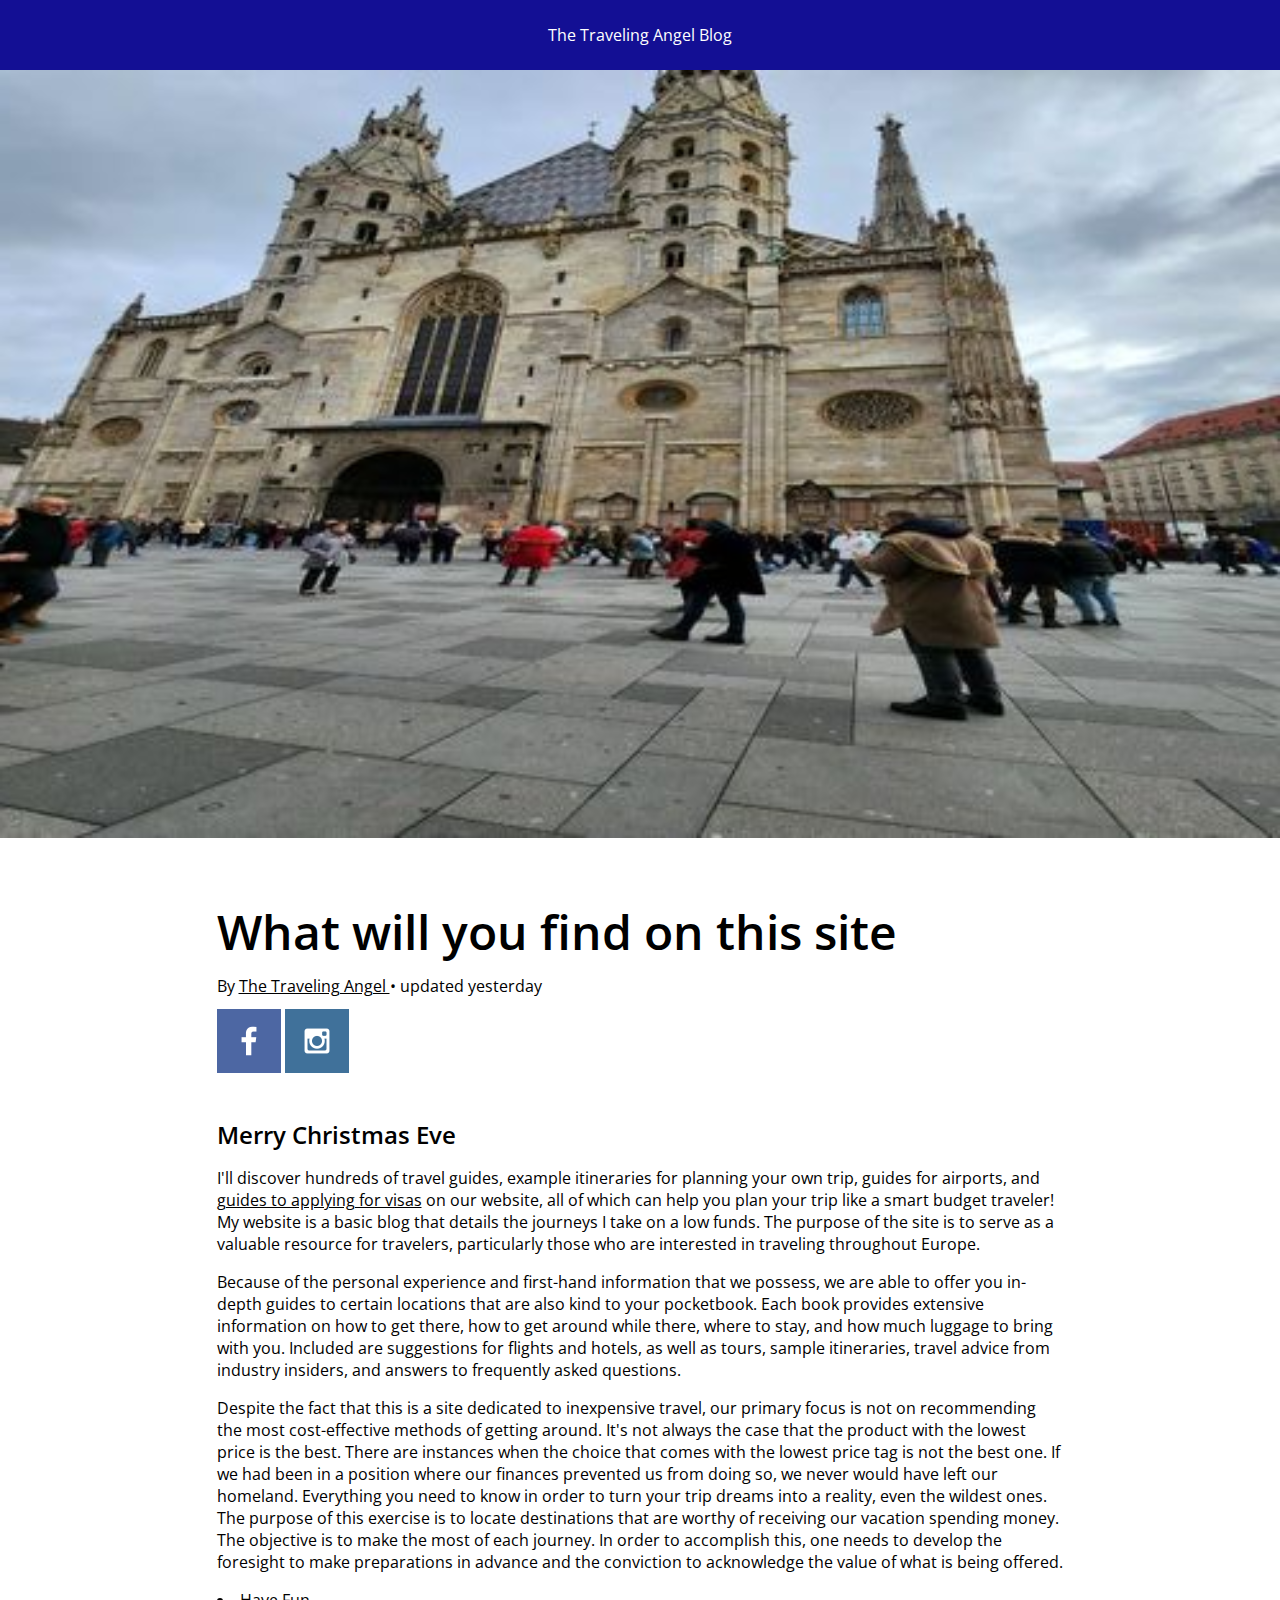
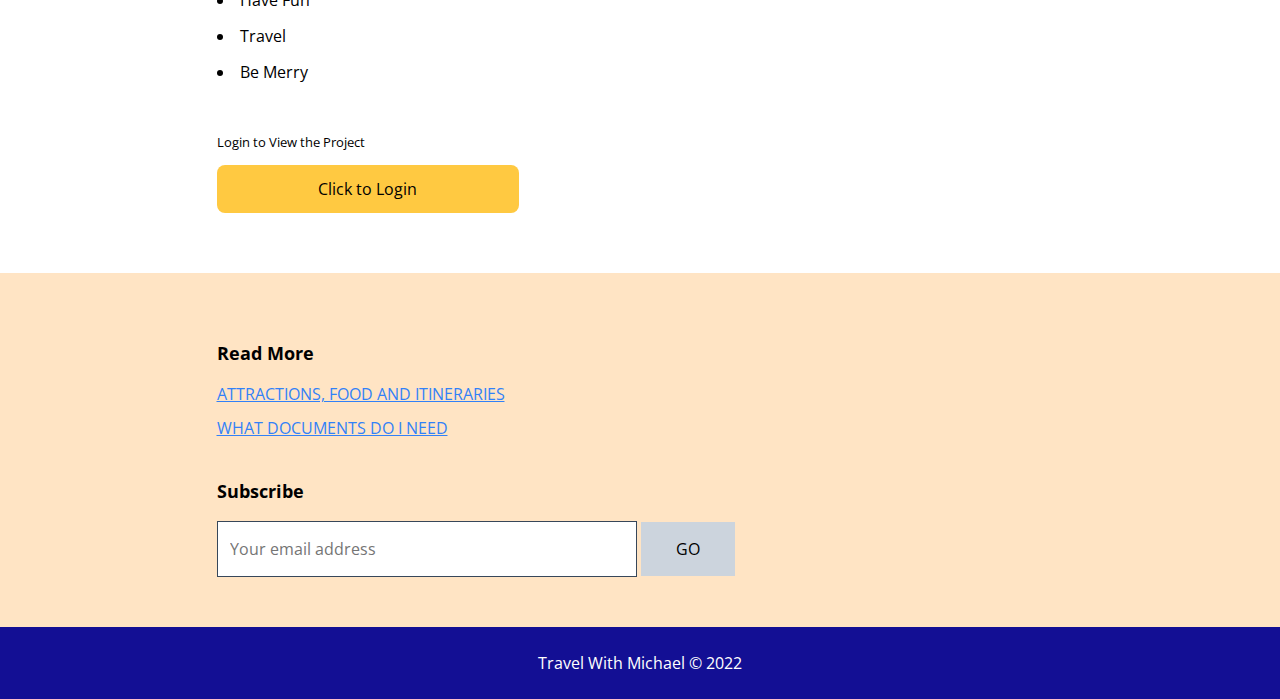
<file: blog.html>
<!DOCTYPE html>
<html lang="en">
<head>
  <meta charset="UTF-8">
  <meta http-equiv="X-UA-Compatible" content="IE=edge">
  <meta name="viewport" content="width=device-width, initial-scale=1.0">
  <title>The Traveling Angel| Travel on a Budget|Blog</title>
  <link rel="preconnect" href="https://fonts.googleapis.com"><link rel="preconnect" href="https://fonts.gstatic.com" crossorigin><link href="https://fonts.googleapis.com/css2?family=Open+Sans:wght@600&display=swap" rel="stylesheet">
  <link rel="stylesheet" href="css/blogstyle.css">
</head>
<body>

  <header>
    The Traveling Angel Blog
  </header>

  <article>
    
    <section class="hero-image">
      <img src="images/vienna_city_center_300x500.jpg" alt="hero image of vienna">
    </section>
    
    <main class="page-container">
      <h1>
        What will you find on this site
      </h1>
      <div class="post-author">
        By <a target="_blank" href="https://travelwithmichael.github.io/wdd130/travelguide/documents.html">The Traveling Angel </a> &#8226; updated yesterday
        <div class="social-links">
          <a target="_blank" href="https://www.facebook.com"><img src="images/facebook.png" alt="facebook"></a>
          <a target="_blank" href="https://instagram.com"><img src="images/instagram.png" alt="instagram"></a>
        </div>
      </div>

     <h2>
      Merry Christmas Eve
     </h2>
    

      <p>     I'll discover hundreds of travel guides, example itineraries for planning your own trip, guides for airports, and <a class="level1" href="https://travelwithmichael.github.io/wdd130/travelguide/">guides to applying for visas</a> on our website, all of which can help you plan your trip like a smart budget traveler! My website is a basic blog that details the journeys I take on a low funds. The purpose of the site is to serve as a valuable resource for travelers, particularly those who are interested in traveling throughout Europe.
      </p>

      <p>     Because of the personal experience and first-hand information that we possess, we are able to offer you in-depth guides to certain locations that are also kind to your pocketbook. Each book provides extensive information on how to get there, how to get around while there, where to stay, and how much luggage to bring with you. Included are suggestions for flights and hotels, as well as tours, sample itineraries, travel advice from industry insiders, and answers to frequently asked questions.
      </p>
      <p>
                Despite the fact that this is a site dedicated to inexpensive travel, our primary focus is not on recommending the most cost-effective methods of getting around. It's not always the case that the product with the lowest price is the best. There are instances when the choice that comes with the lowest price tag is not the best one. If we had been in a position where our finances prevented us from doing so, we never would have left our homeland. Everything you need to know in order to turn your trip dreams into a reality, even the wildest ones. The purpose of this exercise is to locate destinations that are worthy of receiving our vacation spending money. The objective is to make the most of each journey. In order to accomplish this, one needs to develop the foresight to make preparations in advance and the conviction to acknowledge the value of what is being offered.
      </p>

      <ul>

        <li>Have Fun</li>
        <li>Travel</li>
        <li>Be Merry</li>
      </ul>

<div class="login-area">

      <small>
        Login to View the Project
      </small> 
      <button>
        Click to Login
      </button>
</div>
    </main>
    
    
  </article>
  
  <footer>

    <section class="page-container">


    <h3>Read More</h3>

    <ul>
      <li> <a href="https://travelwithmichael.github.io/wdd130/travelguide/thingtodo.html">ATTRACTIONS, FOOD AND ITINERARIES</a></li>
      <li> <a href="https://travelwithmichael.github.io/wdd130/travelguide/documents.html">WHAT DOCUMENTS DO I NEED </a></li>

    </ul>


    <h3>Subscribe</h3>
    

    <form class="subscription-form">
      <input type="email" placeholder="Your email address">
      <input type="submit" value="Go">
    </form>

    </section>
    <div class="copyright">
      Travel With Michael
      &copy; 2022
    </div>
   
  </footer>
</body>
</html>
</file>
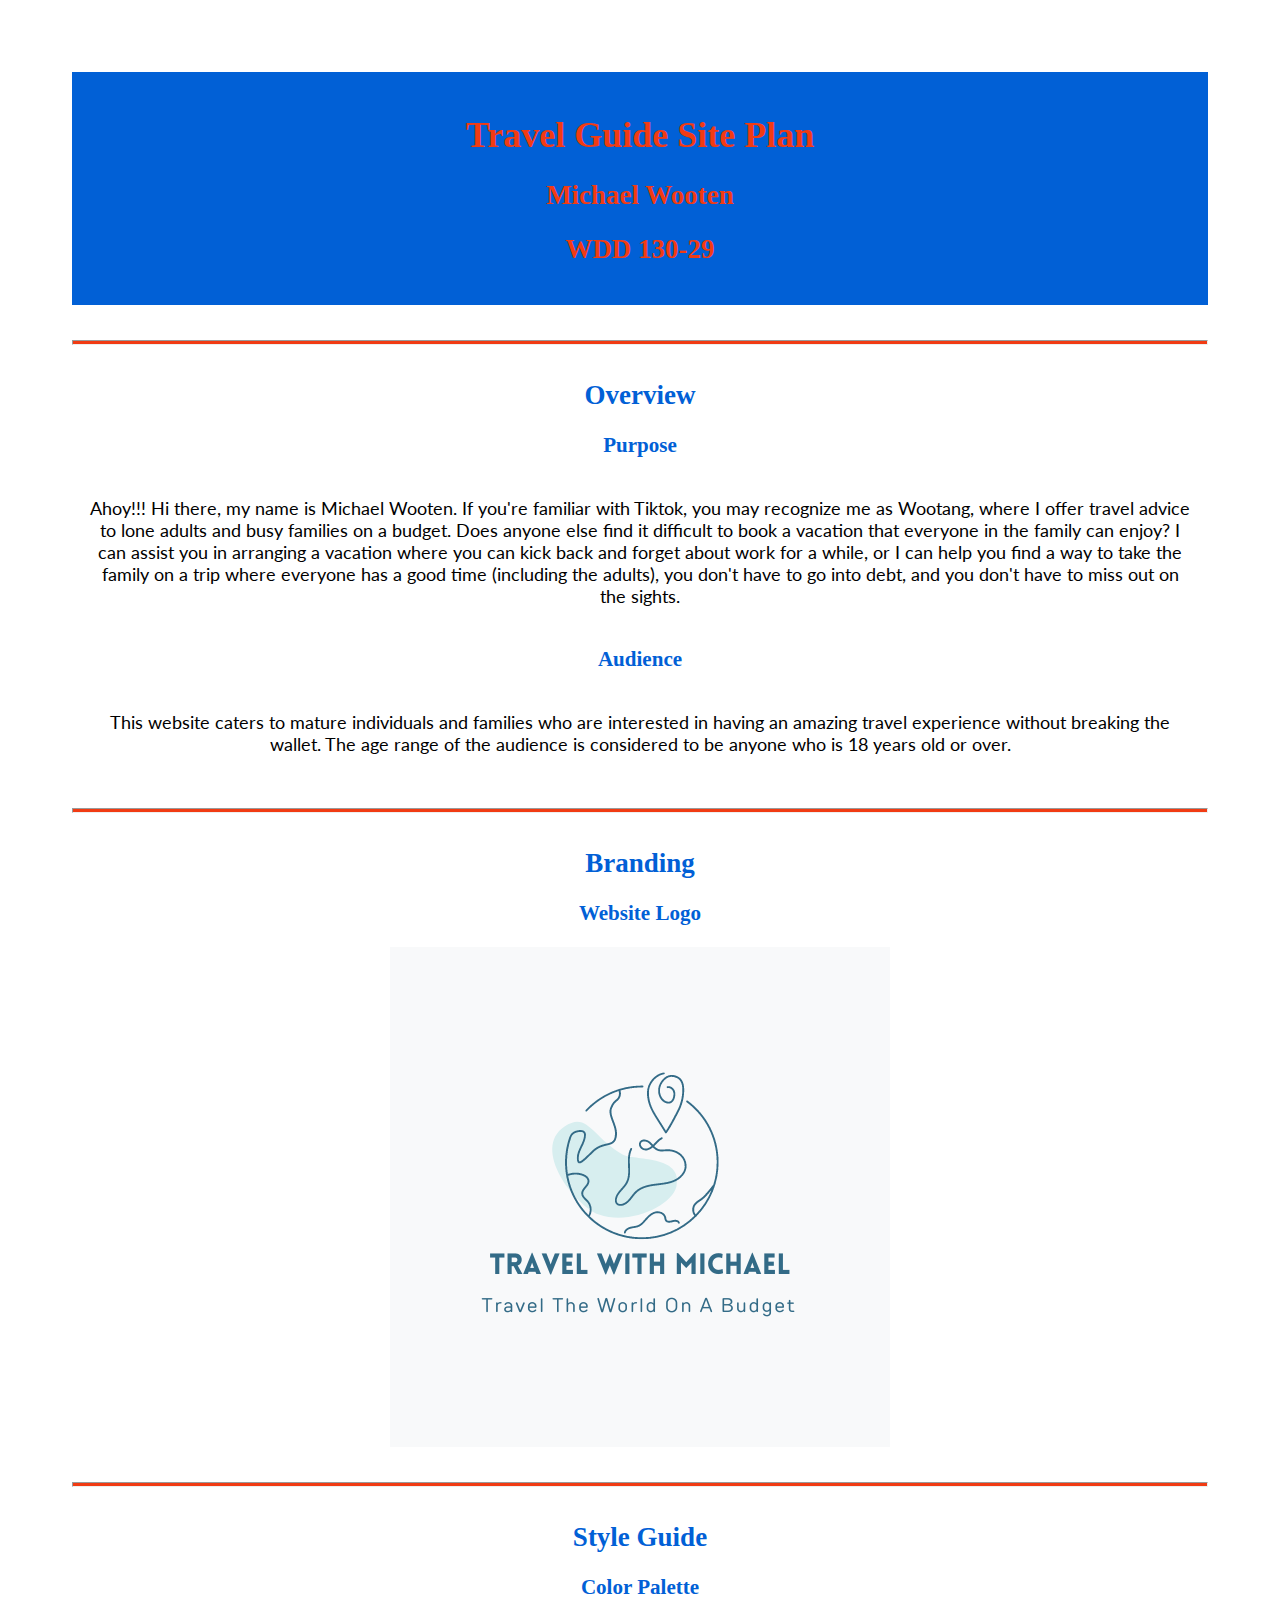
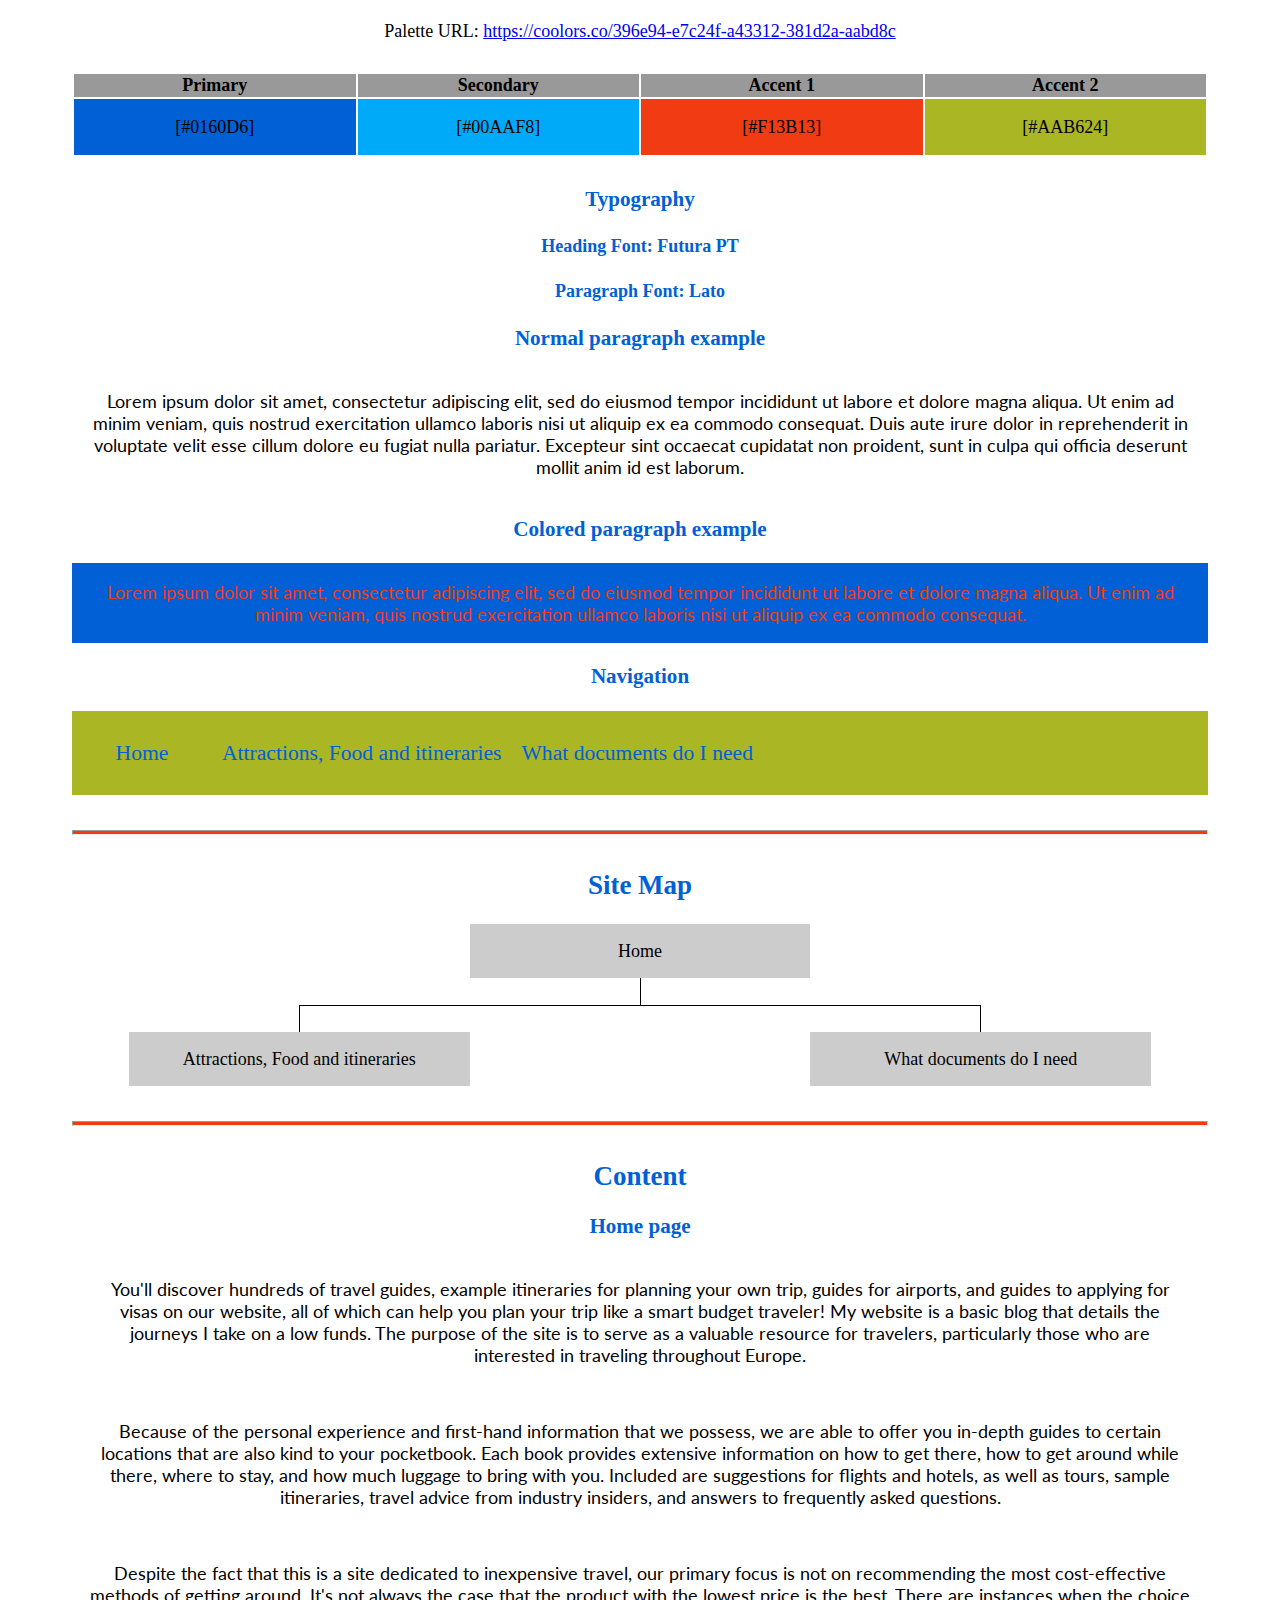
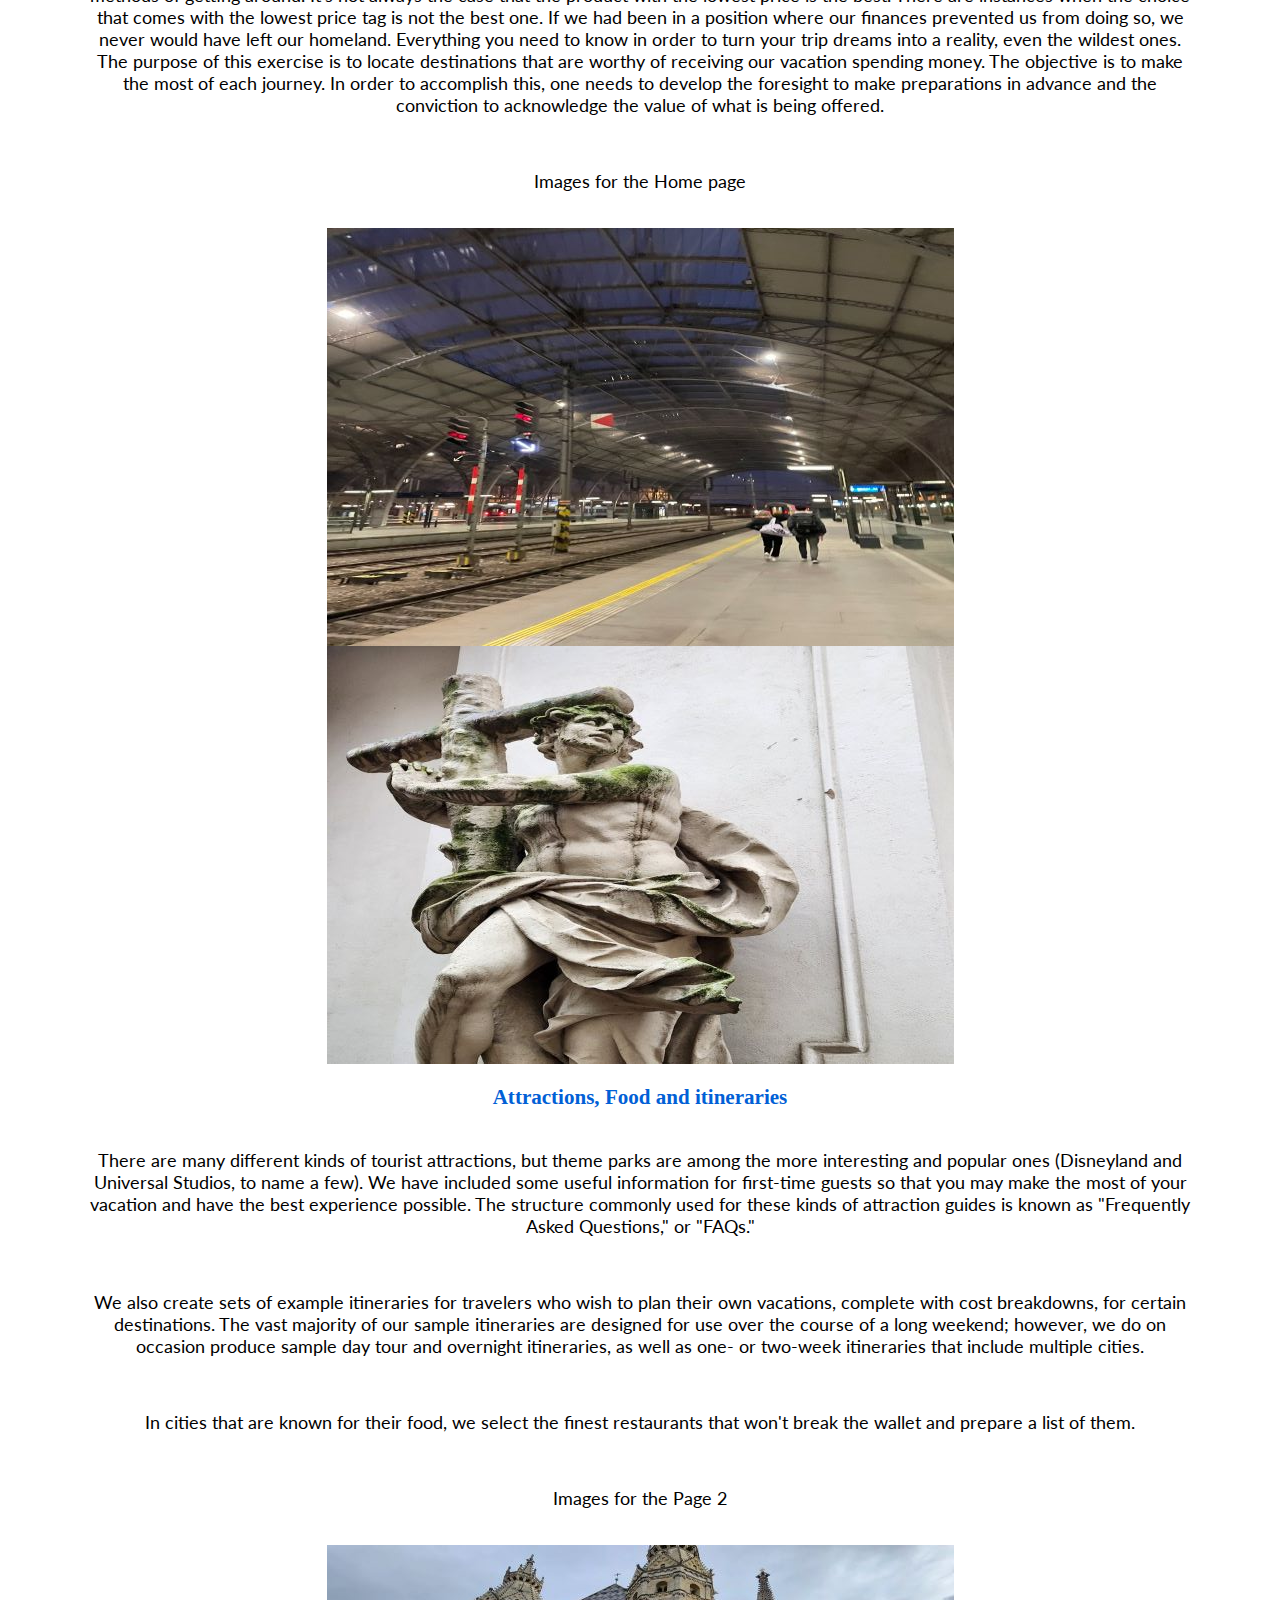
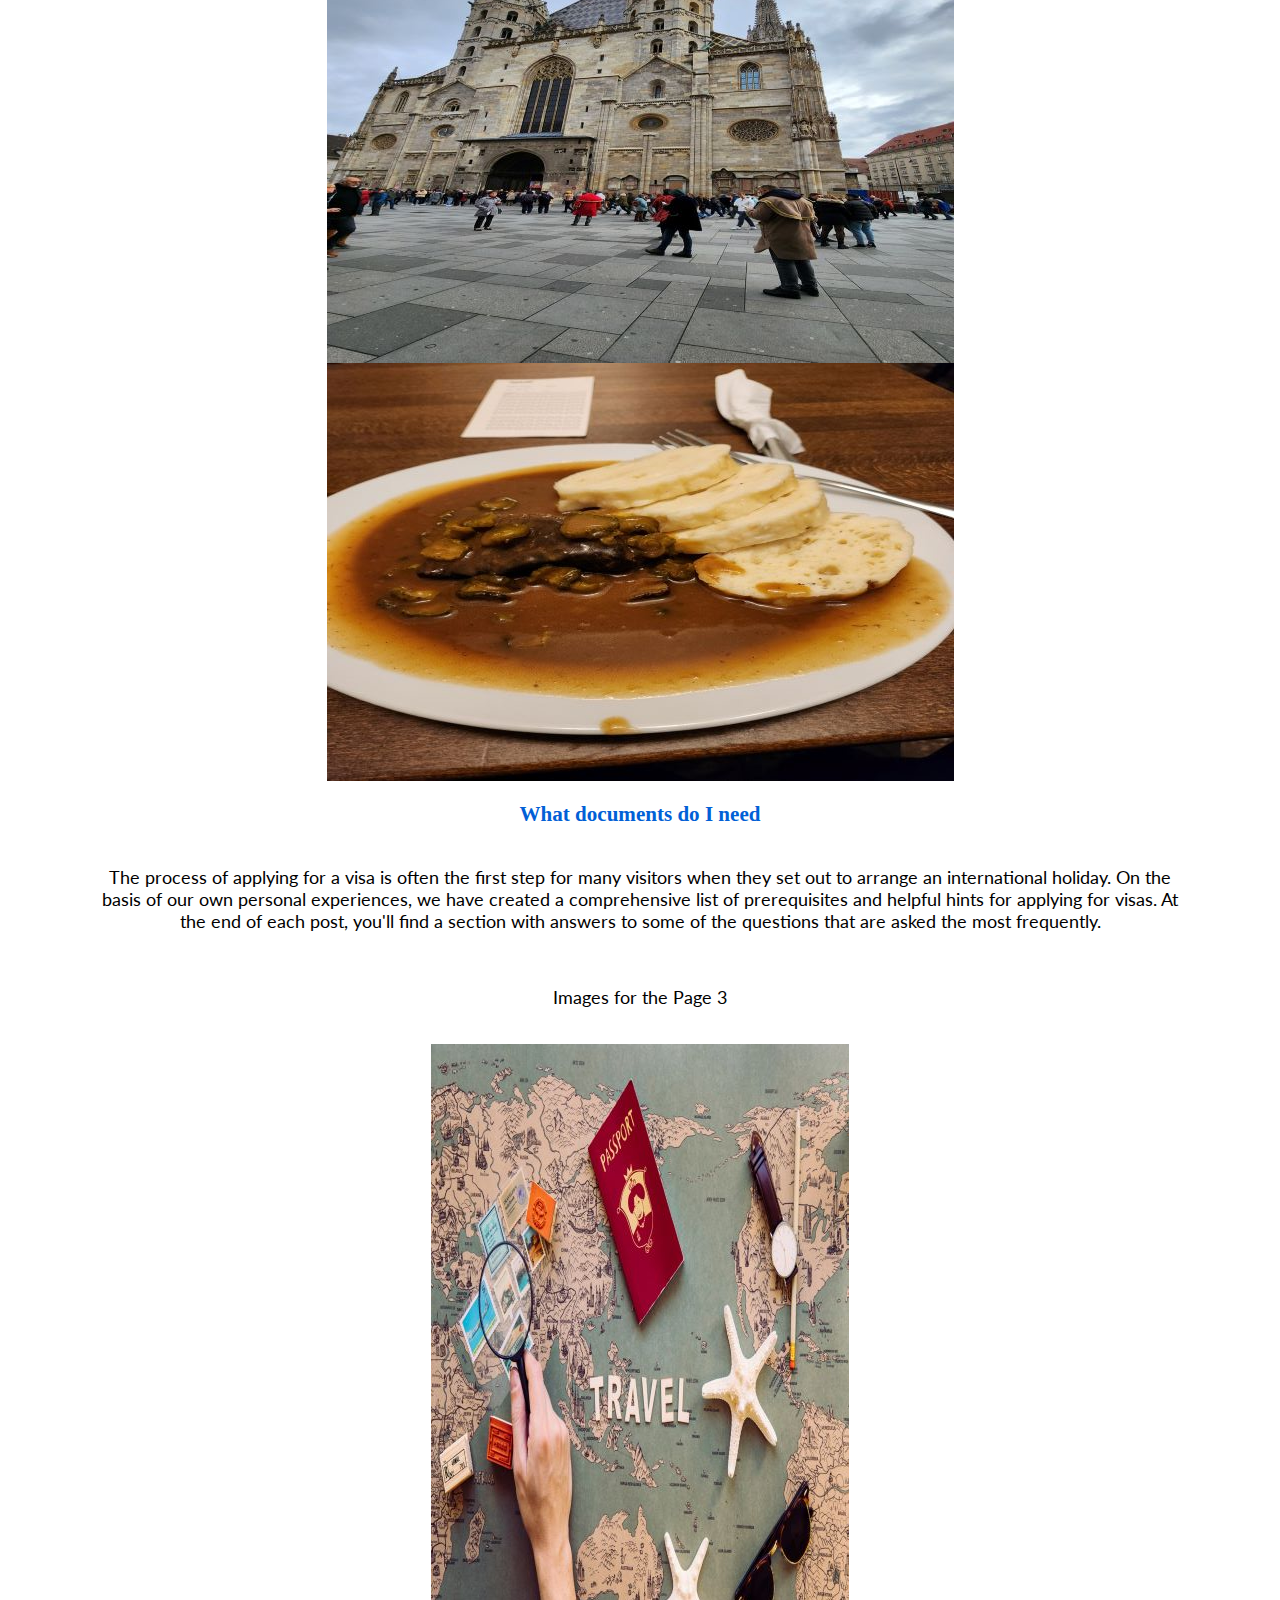
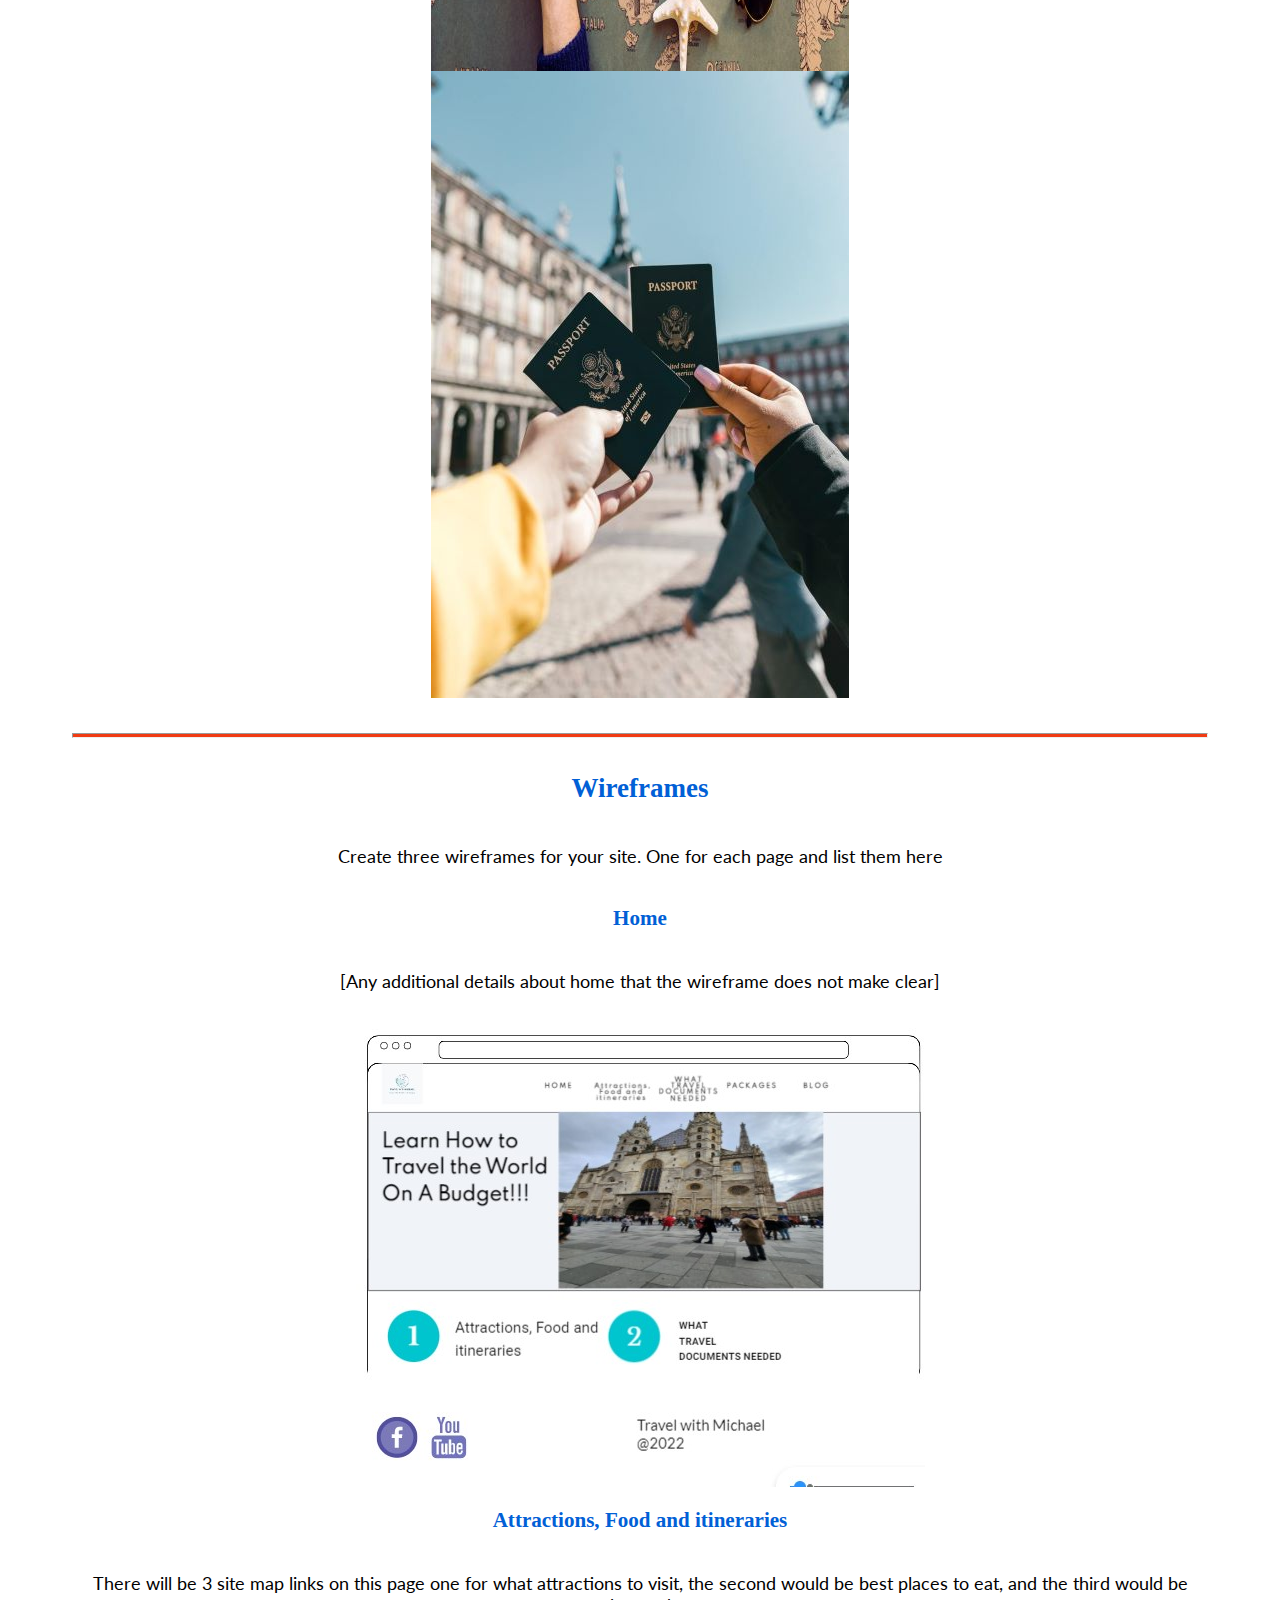
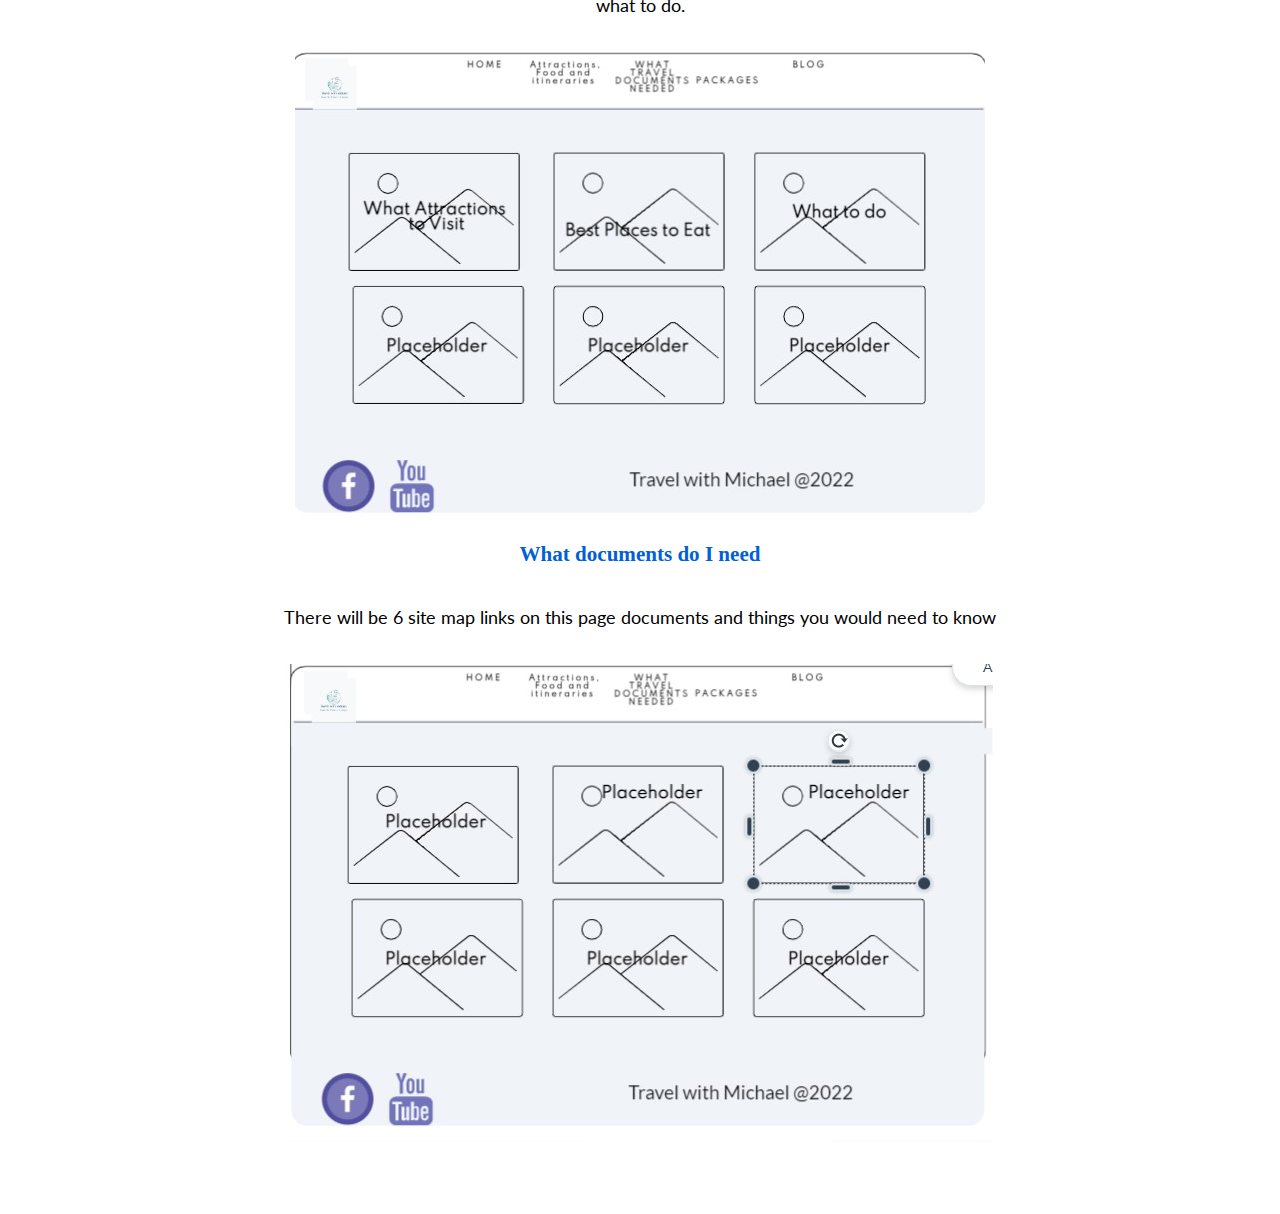
<file: site-plan.html>
<!DOCTYPE html>
<html lang="en-us">
    
  <head>
    <meta charset="utf-8">
    <title>Site Plan</title>
    <link type="text/css" rel="stylesheet" href="styles/site-plan.css">
  </head>

  <body>
    <header>
      <h1>Travel Guide Site Plan</h1>
      <h2>Michael Wooten</h2>
      <h2>WDD 130-29</h2>
      <!-- In the header above, add the name or your site, your name and class number. For example if you are in section 3 you would put WDD 130.03 -->
    </header>
    <main>
 
      <!-- ------------------------Steps 2-3------------------------------ -->
      <hr>
      <h2>Overview</h2>
      <h3>Purpose</h3>
      <p>Ahoy!!! Hi there, my name is Michael Wooten. If you're familiar with Tiktok, you may recognize me as Wootang, where I offer travel advice to lone adults and busy families on a budget. Does anyone else find it difficult to book a vacation that everyone in the family can enjoy? I can assist you in arranging a vacation where you can kick back and forget about work for a while, or I can help you find a way to take the family on a trip where everyone has a good time (including the adults), you don't have to go into debt, and you don't have to miss out on the sights.</p>  <!-- change this -->


      <h3>Audience</h3>
      <p>This website caters to mature individuals and families who are interested in having an amazing travel experience without breaking the wallet. The age range of the audience is considered to be anyone who is 18 years old or over.</p>  <!-- change this -->

      <hr>
      <h2>Branding</h2>
      <h3>Website Logo</h3>
      <!-- Replace this with some sort of logo for your site.  A logo can be as simple as the name of your site in a nice font :) -->
      <img src="images/TravelWithMichael.png" alt="Logo image">
      <hr>
      <h2>
        Style Guide
      </h2>

      <!-- ------------------------Steps 4-8------------------------------ -->

      <h3>
        Color Palette
      </h3>
      <!--  The colors you choose for a website are one of the most important decisions you will make. Follow the instructions on the activity in iLearn then return and replace the color codes below with the hex color codes (the 6 digit numbers that show at the bottom of each color) for the colors you have chosen below.  You should have at least 2 colors but do not have to fill in all 4 if you do not need them.  -->

      <!-- Copy and paste the URL to your finished palette below Make sure to paste it into both spots -->
      Palette URL: <a href="https://coolors.co/396e94-e7c24f-a43312-381d2a-aabd8c" target="_blank">https://coolors.co/396e94-e7c24f-a43312-381d2a-aabd8c</a>


      <table class="colors">
        <tr><th>Primary</th><th>Secondary</th><th>Accent 1</th><th>Accent 2</th></tr>
        <!-- Replace the numbers in the boxes below with your hex color codes. Then switch to the site-plan.css file and change your colors there as well. -->
        <tr><td class="primary">[#0160D6]</td><td class="secondary">[#00AAF8]</td><td class="accent1">[#F13B13]</td><td class="accent2">[#AAB624]</td></tr>
      </table>

      <!-- ------------------------Step 9------------------------------ -->

      <h3>
        Typography
      </h3>
      <!-- Choose a font for your paragraphs (body copy) and headlines. What font(s) have you chosen? Why did you choose what you did?  Make sure to review the list of web safe fonts at W3Schools.org as a starting point.  Think also about which of your colors above you might use for background and font colors. -->

      <h4>
        Heading Font: Futura PT <!-- change this -->
      </h4>
      <h4>
        Paragraph Font: Lato  <!-- change this -->
      </h4>
      <h3>
        Normal paragraph example
      </h3>
      <p>
        Lorem ipsum dolor sit amet, consectetur adipiscing elit, sed do eiusmod tempor incididunt ut labore et dolore magna aliqua. Ut enim ad minim veniam, quis nostrud exercitation ullamco laboris nisi ut aliquip ex ea commodo consequat. Duis aute irure dolor in reprehenderit in voluptate velit esse cillum dolore eu fugiat nulla pariatur. Excepteur sint occaecat cupidatat non proident, sunt in culpa qui officia deserunt mollit anim id est laborum.
      </p>
      <h3>
        Colored paragraph example
      </h3>
      <p class="colored">
        Lorem ipsum dolor sit amet, consectetur adipiscing elit, sed do eiusmod tempor incididunt ut labore et dolore magna aliqua. Ut enim ad minim veniam, quis nostrud exercitation ullamco laboris nisi ut aliquip ex ea commodo consequat. 
      </p>

      <!-- ------------------------Step 10------------------------------ -->

      <h3>
        Navigation
      </h3>
      <!-- Think about how you want your navigation bar to look. In the site-plan.css file change the colors to your colors to get the look you desire. --> 
      <nav>
        <a href="#">Home</a>
        <a href="#">Attractions, Food and itineraries</a>
        <a href="#">What documents do I need</a>
      </nav>
      <hr>
      <h2>
        Site Map
      </h2>
      <div class="sitemap">
        <div class="sm-home">
          Home
        </div>
        <div class="sm-page2">
          Attractions, Food and itineraries <!-- change this -->
        </div>
        <div class="sm-page3">
          What documents do I need <!-- change this -->
        </div>

        <div class="top">
          &nbsp;
        </div>
        <div class="left">
          &nbsp;
        </div>
        <div class="right">
          &nbsp;
        </div>

      </div>

      <!-- --------Content Section -------------- -->
      <hr>
      <h2>
        Content
      </h2>
      <h3>Home page</h3>
      <p>
        You'll discover hundreds of travel guides, example itineraries for planning your own trip, guides for airports, and guides to applying for visas on our website, all of which can help you plan your trip like a smart budget traveler! My website is a basic blog that details the journeys I take on a low funds. The purpose of the site is to serve as a valuable resource for travelers, particularly those who are interested in traveling throughout Europe.
        </p>
        <p>Because of the personal experience and first-hand information that we possess, we are able to offer you in-depth guides to certain locations that are also kind to your pocketbook. Each book provides extensive information on how to get there, how to get around while there, where to stay, and how much luggage to bring with you. Included are suggestions for flights and hotels, as well as tours, sample itineraries, travel advice from industry insiders, and answers to frequently asked questions.
        </p>
        <p>Despite the fact that this is a site dedicated to inexpensive travel, our primary focus is not on recommending the most cost-effective methods of getting around. It's not always the case that the product with the lowest price is the best. There are instances when the choice that comes with the lowest price tag is not the best one. If we had been in a position where our finances prevented us from doing so, we never would have left our homeland. Everything you need to know in order to turn your trip dreams into a reality, even the wildest ones. The purpose of this exercise is to locate destinations that are worthy of receiving our vacation spending money. The objective is to make the most of each journey. In order to accomplish this, one needs to develop the foresight to make preparations in advance and the conviction to acknowledge the value of what is being offered.</p>
      <p>Images for the Home page</p>
        <img src="images\Praquetrainstation.JPG" alt="image for homepage">
        <img src="images\brno1.jpg" alt="image for homepage">

      </ul>
      <h3>Attractions, Food and itineraries</h3>
      <p>
        There are many different kinds of tourist attractions, but theme parks are among the more interesting and popular ones (Disneyland and Universal Studios, to name a few). We have included some useful information for first-time guests so that you may make the most of your vacation and have the best experience possible. The structure commonly used for these kinds of attraction guides is known as "Frequently Asked Questions," or "FAQs."
      </p>
      <p>We also create sets of example itineraries for travelers who wish to plan their own vacations, complete with cost breakdowns, for certain destinations. The vast majority of our sample itineraries are designed for use over the course of a long weekend; however, we do on occasion produce sample day tour and overnight itineraries, as well as one- or two-week itineraries that include multiple cities.</p>
      <p>In cities that are known for their food, we select the finest restaurants that won't break the wallet and prepare a list of them.</p>

      <p>Images for the Page 2</p>
        <img src="images\vienna city center.jpg" alt="image for page">
        <img src="images\goulash.jpg" alt="image for page">

      </ul>
      <h3>What documents do I need</h3>
      <p>
        The process of applying for a visa is often the first step for many visitors when they set out to arrange an international holiday. On the basis of our own personal experiences, we have created a comprehensive list of prerequisites and helpful hints for applying for visas. At the end of each post, you'll find a section with answers to some of the questions that are asked the most frequently. 
      </p>
      <p>Images for the Page 3</p>
        <img src="images\crop-hand-holding-magnifying-glass-stamps.jpg" alt="image for page3">
        <img src="images\passport-free-stock-spencer-davis.jpg" alt="image for page3">

      </ul>
      <hr>
      <h2>
        Wireframes
      </h2>
      <p>
        Create three wireframes for your site. One for each page and list them here</p>

      <h3>Home</h3>
      <p>         
        [Any additional details about home that the wireframe does not make clear]
      </p>
      <img src="images/wireframe home.jpg" alt="home page wireframe">

      <h3>Attractions, Food and itineraries </h3>
      <p>         
        There will be 3 site map links on this page one for what attractions to visit, the second would be best places to eat, and the third would be what to do.
      
      </p>
      <img src="images/wireframe page2.jpg" alt="page 2 wireframe">

      <h3>What documents do I need</h3>
      <p>         
        There will be 6 site map links on this page documents and  things you would need to know 
      </p>
      <img src="images/wireframe_page3.jpg" alt="page 3 wireframe">
    </main>
  </body>

</html>
</file>
<file: css/blogstyle.css>
*{
    font-family: 'Open Sans', sans-serif;
    color: black;

}

   body {
    margin: 0;
   }
   
   header {
        background-color: #130f94;
        color: white;
        text-align: center;
        margin bottom: 100px;
        padding: 24px 0;
        font-size: 18 px;
        font-weight: 400;
        


    }

    .hero-image img{
        width: 100%;
    }
.page-container {
    max-width: 847px;
    margin: auto;
}

main {
    padding: 60px 0;
}

main .post-author{
    margin-bottom: 40px;
}

main .post-author .social-links{
margin-top: 12px;
}

main .post-author .social-links a img:hover{
    opacity: 0.7;
    }

main h1{

    font-weight: 600;
    font-size: 48px;
    line-height: 58px;
    margin: 0 0 14px 0;
}

main h2{

    font-weight: 600;
    font-size: 24px;
    line-height: 33px;
    margin: 0 0 14px 0;

}

main p{
    font-weight: 400;
    font-size: 16px;
    line-height: 22px;
}

main ul{
    padding: 0;
    list-style-position: inside;
}

main ul li{
    font-weight: 400;
    font-size: 16px;
    line-height: 22px;
    margin-bottom: 14px;
}

.login-area {
 padding-top: 34px;
}

.login-area small{
    font-size: 13px;
    line-height: 18px;
    margin-bottom: 14px;
    display: block;
}

.login-area button {
    width: 302px;
    height: 48px;
    background: #ffc941;
    border-radius: 8px;
    border: none;
    font-size: 16px;
    cursor: pointer;
}

.login-area button:hover {
background-color: #37475a;
color: white;
}

footer {
    background-color: bisque;
}

footer section.page-container {
    padding: 50px 0;
}

footer ul{
    list-style-type: none;
    padding: 0;
    margin-bottom: 40px;

}

footer h3{
    font-size: 18px;

}
footer ul li{
    margin-bottom: 12px;
    color: #3281f8;
}

footer ul a {
    color: #3281f8;
}

footer div.copyright{
    background-color: #130f94;
    font-size: 16px;
    color: white;
    text-align: center;
    padding: 25px 0;
}

footer form.subscription-form input {
    height: 54px;
    font-size: 16px;
}
 
footer form.subscription-form input[type=email] {
    padding: 0 12px;
    width: 394px;   
    color: rgba(0, 0, 0, 0.5);
    border: 1px solid #37475a;
}

footer form.subscription-form input[type=submit] {
    width: 94px;
    text-transform: uppercase;
    color: black;
    background-color: #ccd4dd;
    border: 1px solid #ccd4dd;

}
</file>
<file: styles/site-plan.css>
/* if you are using any Google fonts change the font names below to your fonts. 
Any spaces in your font name should be replaced with a +. 
Fonts are separated by a | */
@import url('https://fonts.googleapis.com/css?family=IM+Fell+French+Canon+SC|Lato');

:root {
  /* change the values below to your colors from your palette */
  --primary-color: #0160D6   ;
  --secondary-color: #00AAF8 ;
  --accent1-color: #F13B13;
  --accent2-color: #AAB624;

  /* change the values below to your chosen font(s) */
  --heading-font: "Futura PT";
  --paragraph-font: Lato, Helvetica, sans-serif;

  /* these colors below should be chosen from among your palette colors above */
  --headline-color-on-white: #0160D6;  /* headlines on a white background */ 
  --headline-color-on-color: #F13B13; /* headlines on a colored background */ 
  --paragraph-color-on-white: #0160D6; /* paragraph text on a white background */ 
  --paragraph-color-on-color: #F13B13; /* paragraph text on a colored background */ 
  --paragraph-background-color: #0160D6  ;
  --nav-link-color: #0160D6;
  --secondary-color: #00AAF8 ;
  --nav-background-color: #AAB624;
  --nav-hover-link-color: #00AAF8;
  --nav-hover-background-color: #0160D6;
}


/*  Look around below...but DON'T CHANGE ANYTHING! */

body {
  max-width: 1200px;
  margin: 0 auto;
  padding: 4em;
  font-size: 18px;
  text-align: center;
}
img {
  display: block;
  margin: 0 auto;
}
h1, h2, h3, h4, h5, h6 {
  font-family: var(--heading-font);
  color: var(--headline-color-on-white);
}
h2 {
  text-align: center;
}
hr {
  height: 3px;
  margin: 35px 0;
  background: var(--accent1-color);
}
header {
  padding: 1em;
  text-align: center;
  color: var(--paragraph-color-on-color);
  background-color: var(--paragraph-background-color);
}
header > h1, header > h2 {
  color: var(--headline-color-on-color);
}

p {
  font-family: var(--paragraph-font);
  color: var(--paragraph-color);
  padding: 1em;
}
.colors {
  width: 100%;
  min-width: 350px;
  margin: 30px auto;
  text-align: center;
}
.colors th {
  background-color: #999;
}
.colors td{
  width: 25%;
  height: 3em;
}

.primary {
  background-color: var(--primary-color);
}
.secondary {
  background-color: var(--secondary-color);
}
.accent1 {
  background-color: var(--accent1-color);
}
.accent2{
  background-color: var(--accent2-color);
}

p.colored {
  background-color: var(--paragraph-background-color);
  color: var(--paragraph-color-on-color);
}

nav {
  background-color: var(--nav-background-color);
  line-height: 3em;
  text-align: center;
  font-size: 1.2em;
}
nav  {
  list-style-type: none;
  display: flex;

}
nav a {
  padding:1em;
  min-width: 120px;
  text-decoration: none;
  padding: 10px;

}
nav a:link, nav a:visited {
  color: var(--nav-link-color);
}
nav a:hover {
  color: var(--nav-hover-link-color);
  background-color: var(--nav-hover-background-color);
}

.sitemap {
  display: grid;
  justify-content: center;

  grid-template-columns: repeat(6, 15%);
  grid-template-rows: 3em 1.5em 1.5em 3em;
  grid-template-areas: ". . home home . ."
    ". . . top . ."
    ". left left right right ."
    "page2 page2 . . page3 page3";
}
.sitemap > div {

  text-align: center;

}
.sm-home {
  grid-area: home;
  background-color: #ccc;
  line-height: 3em;
}
.sm-page2 {
  grid-area: page2;
  background-color: #ccc;
  line-height: 3em;
}
.sm-page3 {
  grid-area: page3;
  background-color: #ccc;
  line-height: 3em;
}

.top {
  grid-area: top;
  border-left: 1px solid;
}

.left {
  grid-area: left;
  border-top: 1px solid;
  border-left: 1px solid;
}

.right {
  grid-area: right;
  border-top: 1px solid;
  border-right: 1px solid;
}
</file>
